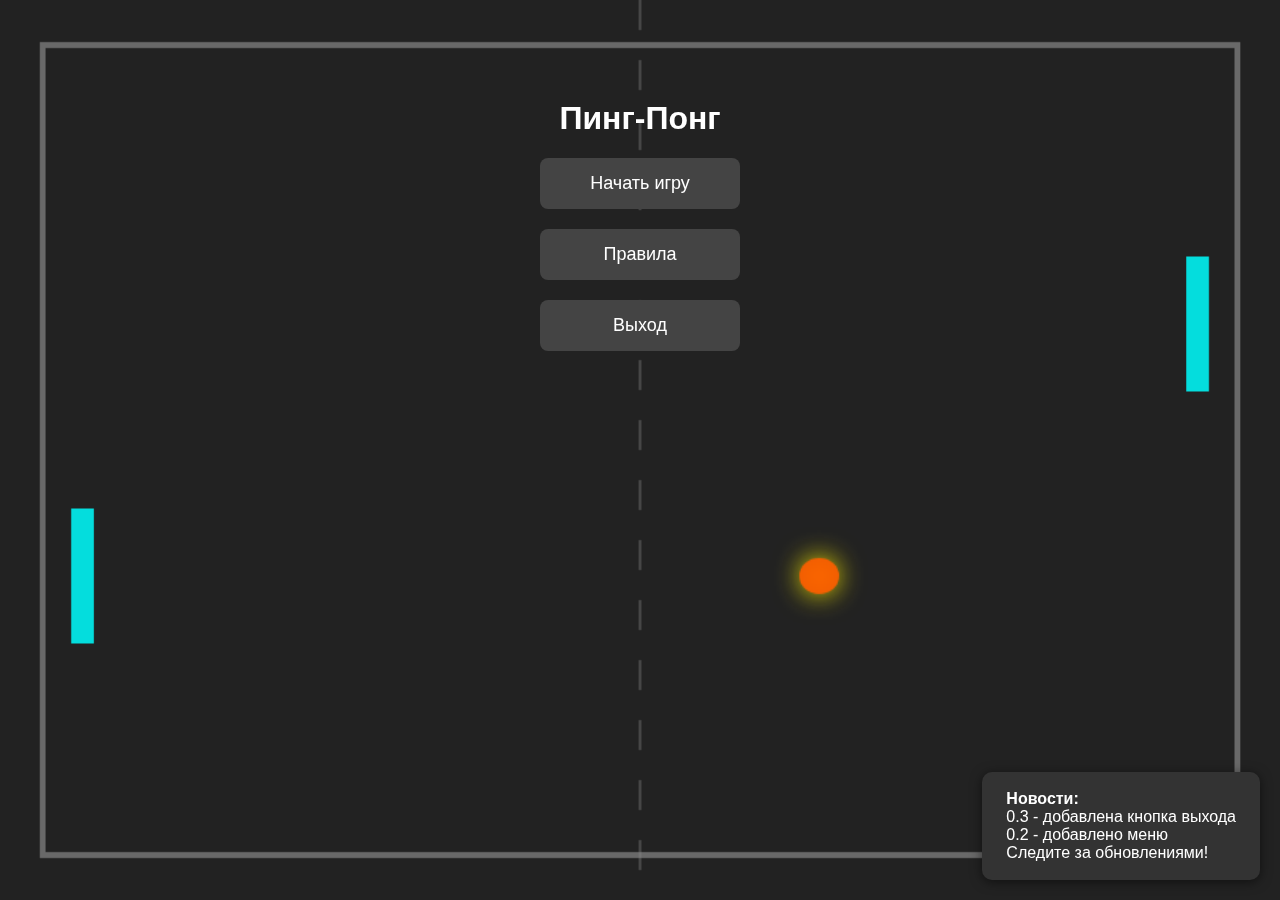
<file: index.html>
<!DOCTYPE html>
<html lang="ru">
<head>
    <meta charset="UTF-8">
    <title>Пинг-Понг</title>
    <style>
        body {
            background: #222;
            color: #fff;
            font-family: Arial, sans-serif;
            text-align: center;
        }
        .menu {
            margin-top: 100px;
        }
        .menu button {
            display: block;
            width: 200px;
            margin: 20px auto;
            padding: 15px;
            font-size: 18px;
            border: none;
            border-radius: 8px;
            background: #444;
            color: #fff;
            cursor: pointer;
            transition: background 0.2s;
        }
        .menu button:hover {
            background: #666;
        }
          .news-box {
            position: fixed;
            right: 20px;
            bottom: 20px;
            background: #333;
            color: #fff;
            padding: 18px 24px;
            border-radius: 10px;
            box-shadow: 0 2px 12px #0008;
            font-size: 16px;
            text-align: left;
            min-width: 220px;
            z-index: 1000;
        }   
    </style>
</head>
<body>
    <canvas id="bg-canvas" width="900" height="600" style="position:fixed;top:0;left:0;width:100vw;height:100vh;z-index:-1;"></canvas>
    <div class="menu">
        <h1>Пинг-Понг</h1>
        <button onclick="startGame()">Начать игру</button>
        <button onclick="showRules()">Правила</button>
        <button onclick="exitGame()">Выход</button>
    </div>
  
        <script>
    const canvas = document.getElementById('bg-canvas');
    const ctx = canvas.getContext('2d');
    let ball = { x: 450, y: 300, vx: 3, vy: 2, r: 14, color: '#ff5e00' };


    const paddle = {
        w: 16,
        h: 90,
        color: '#0ff',
        left: { x: 50, y: 255, vy: 2 },
        right: { x: 834, y: 255, vy: -2 }
    };

    function drawBackground() {
        ctx.clearRect(0, 0, canvas.width, canvas.height);


        ctx.globalAlpha = 0.7;
        ctx.fillStyle = '#222';
        ctx.fillRect(0, 0, canvas.width, canvas.height);


        ctx.strokeStyle = '#555';
        ctx.lineWidth = 2;
        for (let y = 0; y < canvas.height; y += 40) {
            ctx.beginPath();
            ctx.moveTo(canvas.width / 2, y);
            ctx.lineTo(canvas.width / 2, y + 20);
            ctx.stroke();
        }

        ctx.strokeStyle = '#888';
        ctx.lineWidth = 4;
        ctx.strokeRect(30, 30, canvas.width - 60, canvas.height - 60);

        ctx.globalAlpha = 1.0;
    }

    function drawPaddles() {

        ctx.save();
        ctx.globalAlpha = 0.85;
        ctx.fillStyle = paddle.color;
        ctx.fillRect(paddle.left.x, paddle.left.y, paddle.w, paddle.h);


        ctx.fillRect(paddle.right.x, paddle.right.y, paddle.w, paddle.h);
        ctx.restore();
    }

    function drawBall() {
        ctx.save();
        ctx.globalAlpha = 0.92;
        ctx.beginPath();
        ctx.ellipse(ball.x, ball.y, ball.r, ball.r * 0.85, 0, 0, Math.PI * 2);
        ctx.fillStyle = ball.color;
        ctx.shadowColor = '#fff200';
        ctx.shadowBlur = 18;
        ctx.fill();
        ctx.shadowBlur = 0;
        ctx.restore();
    }

    function animate() {
        drawBackground();

   
        ball.x += ball.vx;
        ball.y += ball.vy;


        paddle.left.y += paddle.left.vy;
        paddle.right.y += paddle.right.vy;


        if (paddle.left.y < 30 || paddle.left.y + paddle.h > canvas.height - 30) paddle.left.vy *= -1;
        if (paddle.right.y < 30 || paddle.right.y + paddle.h > canvas.height - 30) paddle.right.vy *= -1;

        if (ball.y - ball.r < 30 || ball.y + ball.r > canvas.height - 30) ball.vy *= -1;
        if (ball.x - ball.r < 30 || ball.x + ball.r > canvas.width - 30) ball.vx *= -1;

        drawPaddles();
        drawBall();
        requestAnimationFrame(animate);
    }

    animate();
    </script>
    <script>
        function startGame() {
            window.location.href = 'game.html';
            alert('Игра начинается!');
        }
        function showRules() {
            alert('Управление: мышью.\nЗабей мяч в ворота соперника!');
        }
        function exitGame() {
            window.close(); 
            
        }
    </script>
     <div class="news-box">
        <strong>Новости:</strong><br>
        0.3 - добавлена кнопка выхода<br>
        0.2 - добавлено меню<br>
        Следите за обновлениями!
</body>
</html>
</file>
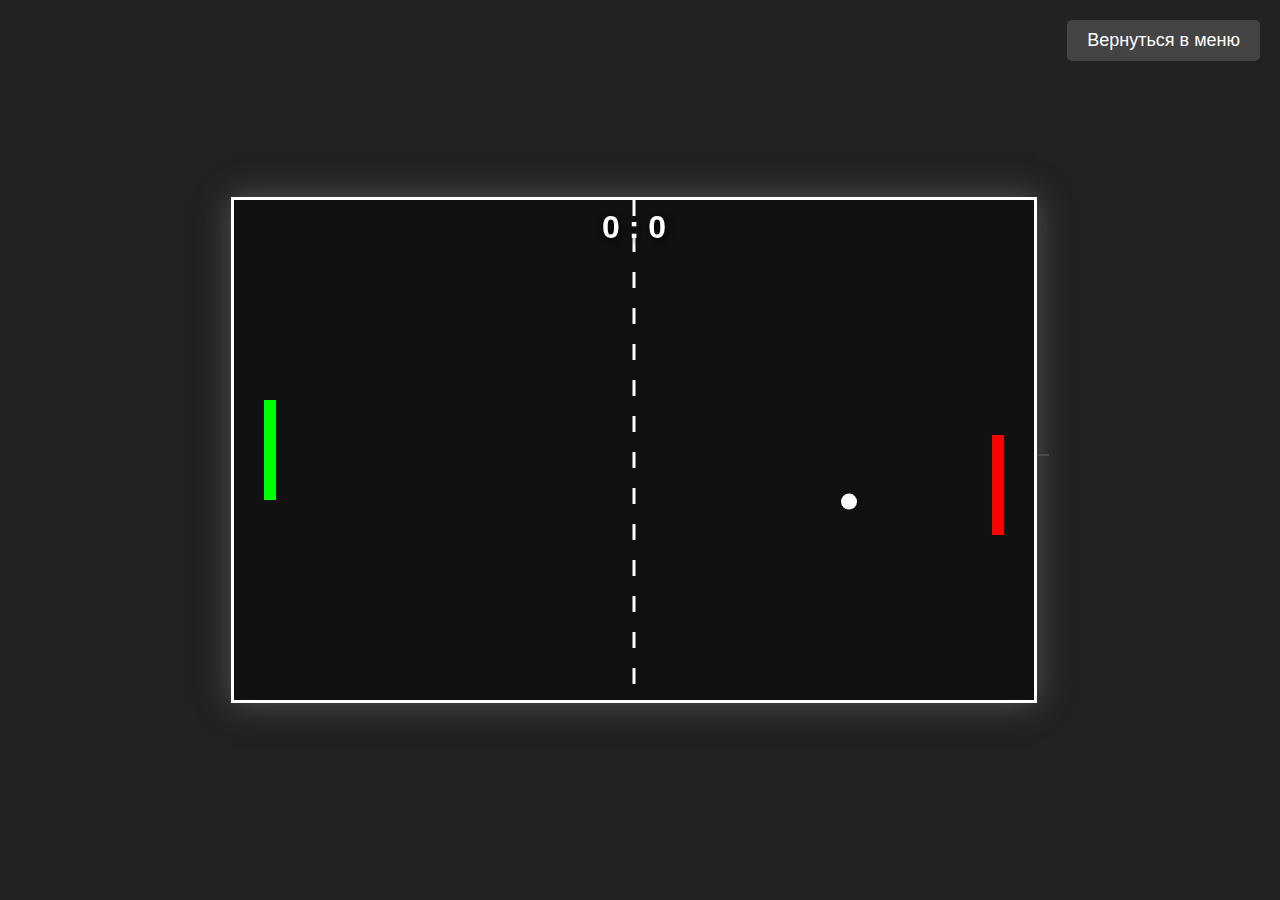
<file: game.html>
<!DOCTYPE html>
<html lang="en">
<head>
    <meta charset="UTF-8">
    <title>Pong Game</title>
    <link rel="stylesheet" href="style.css">
</head>
<body>
    <div id="gameContainer">
        <canvas id="pongCanvas" width="800" height="500"></canvas>
        <div id="scoreBoard">
            <span id="leftScore">0</span> : <span id="rightScore">0</span>
        </div>
    </div>
    <div id="menu"><button><a href="index.html">Вернуться в меню</a></button></div>
    <script src="game.js"></script>
</body>
</html>
</file>
<file: style.css>
body {
    background: #222;
    display: flex;
    justify-content: center;
    align-items: center;
    height: 100vh;
    margin: 0;
    font-family: Arial, sans-serif;
}

#gameContainer {
    position: relative;
    display: inline-block;
}

#pongCanvas {
    background: #111;
    display: block;
    border: 3px solid #fff;
    box-shadow: 0 0 30px #555;
}

#scoreBoard {
    position: absolute;
    top: 12px;
    left: 50%;
    transform: translateX(-50%);
    color: #fff;
    font-size: 32px;
    font-weight: bold;
    pointer-events: none;
    text-shadow: 2px 2px 8px #000;
}
#menu a {
 position: absolute;
    top: 20px;
    right: 20px;
    color: #fff;
    text-decoration: none;
    font-size: 18px;
    padding: 10px 20px;
    background-color: #444;
    border-radius: 5px;
    transition: background-color 0.3s ease;
    
}

#menu button {
    background-color: #444;
    color: #fff;
    border: none;
    outline: none;
    box-shadow: none; 
}
</file>
